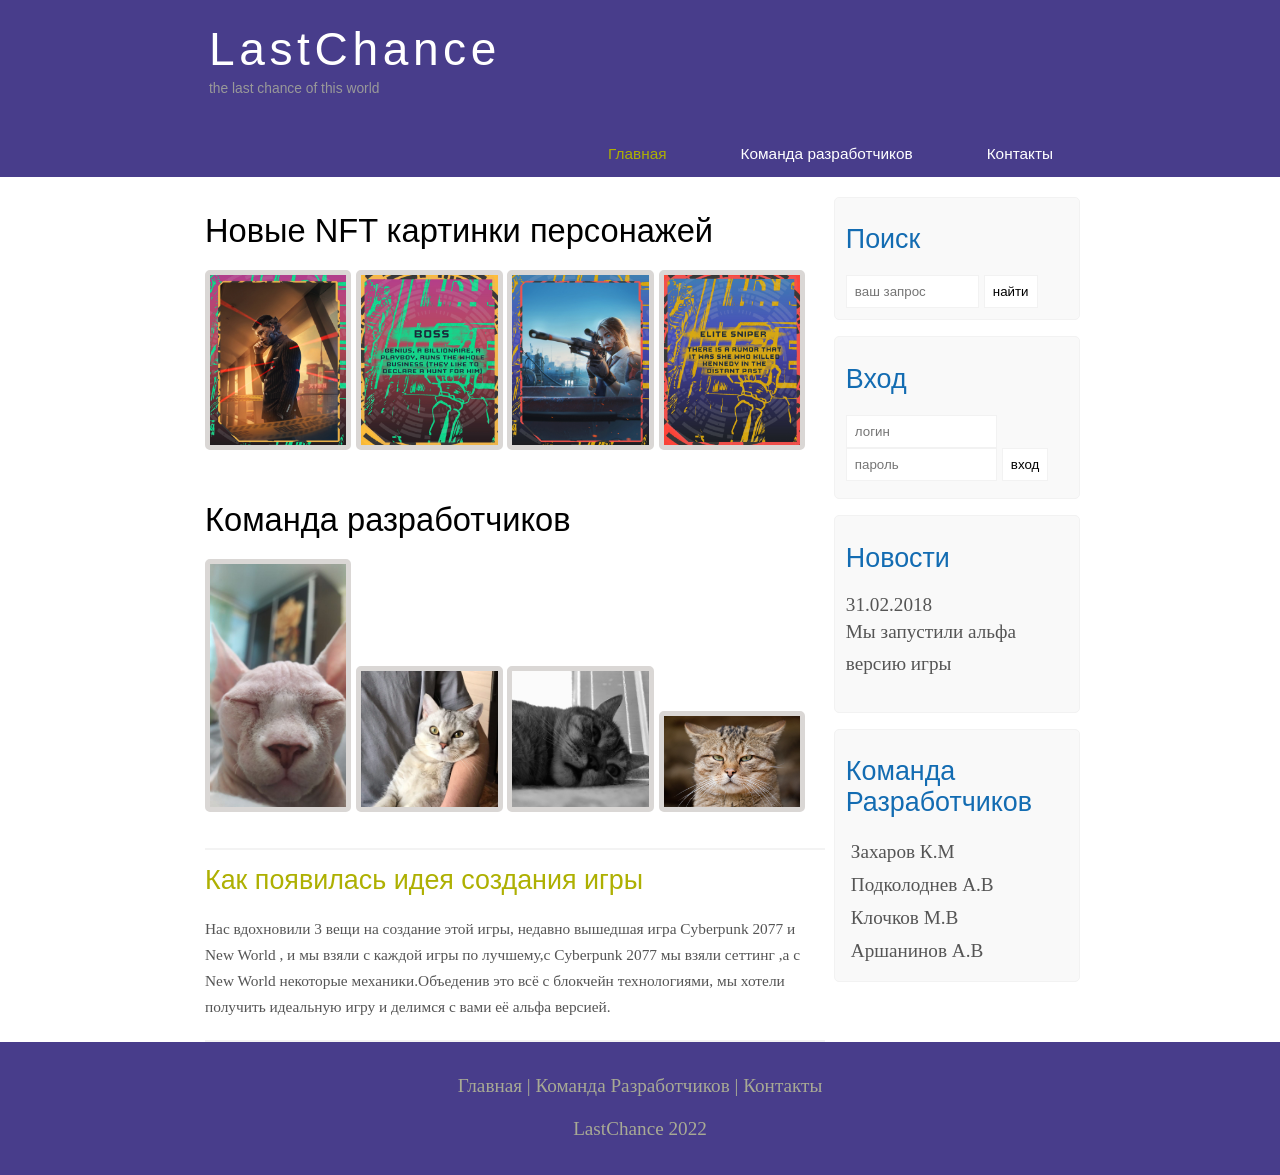
<file: index.html>
<!DOCTYPE html>
<html lang="en">
<head>
	<meta charset="UTF-8">
	<meta name="viewport" content="width=device-width, initial-scale=1.0">
	<title>Главная страница</title>
	<meta name="description" content="Киномонстр - это портал о кино" />
	<meta name="keywords" content="фильмы, фильмы онлайн, hd" />
	<link rel="stylesheet" href="assets/css/style.css">
</head>
<body>

	<div class="main">
		
		<div class="header">
			<div class="logo">
				<div class="logo_text">
					<h1><a href="index.html">LastChance</a></h1>
					<h2>the last chance of this world</h2>
				</div>
			</div>
			
			<div class="menubar">
				
				<ul class="menu">
					<li class="selected"><a href="index.html">Главная</a></li>	
					<li><a href="rating.html">Команда разработчиков</a></li>
					<li><a href="contact.html">Контакты</a></li>
				</ul>

			</div>

		</div>

			
		<div class="site_content">
			
			<div class="sidebar_container">
				
				<div class="sidebar">
					<h2>Поиск</h2>
					<form method="post" action="#" id="search_form" >
						<input type="search" name="search_field" placeholder="ваш запрос" />
						<input type="submit" class="btn" value="найти" />
					</form>
				</div>

				<div class="sidebar">
					<h2>Вход</h2>
					<form method="post" action="#" id="login">
						
						<input type="text" name="login_field" placeholder="логин" />
						<input type="password" name="password_field" placeholder="пароль" />
						<input type="submit" class="btn" value="вход" />
						<div class="lables_passreg_text">
							
						</div>

					</form>
				</div>

			<div class="sidebar">
					<h2>Новости</h2>
					<span>31.02.2018</span>
					<p>Мы запустили альфа версию игры</p>
				</div>

				<div class="sidebar">
					<h2>Команда Разработчиков</h2>
					<ul>
						<li>Захаров К.М<span class="rating_sidebar"></span></li>
						<li>Подколоднев А.В<span class="rating_sidebar"></span></li>
						<li>Клочков М.В<span class="rating_sidebar"></span></li>
						<li>Аршанинов А.В<span class="rating_sidebar"></span></li>
					</ul>
				</div>


			</div>

			<div class="content">
				
				<h1>Новые NFT картинки персонажей</h1>

				<div class="films_block">
					
					<a href="#"><img src="assets/img/boss.jpg"></a>
					<a href="#"><img src="assets/img/boss_back.jpg"></a>
					<a href="show.html"><img src="assets/img/Elite_sniper.jpg"></a>
					<a href="#"><img src="assets/img/Elite_sniper_back.jpg"></a>

				</div>

				<h1>Команда разработчиков</h1>

				<div class="films_block">
					
					<a href="#"><img src="assets/img/2_dev.jpg"></a>
					<a href="#"><img src="assets/img/1_dev.jpg"></a>
					<a href="#"><img src="assets/img/3_dev.jpg"></a>
					<a href="#"><img src="assets/img/4_dev.jpg"></a>

				</div>


				<div class="posts">
					
					<hr>
					<h2> <a href="#">Как появилась идея создания игры</a> </h2>
					<div class="posts_content">
						<p>
							Нас вдохновили 3 вещи на создание этой игры, недавно вышедшая игра Сyberpunk 2077 и New World , и мы взяли с каждой игры по лучшему,с Cyberpunk 2077 мы взяли сеттинг ,а с New World некоторые механики.Объеденив это всё с блокчейн технологиями, мы хотели получить идеальную игру и делимся с вами её альфа версией.  
						</p>
					</div>

					

					<hr>
		          

				</div>


			</div>

		</div>



	<div class="footer">
		<p>
			<a href="index.html">Главная</a> |
			<a href="rating.html">Команда Разработчиков</a> |
			<a href="contact.html">Контакты</a>
		</p>
		<p>LastChance 2022</p>
	</div>


	</div>
	
</body>
</html>
</file>
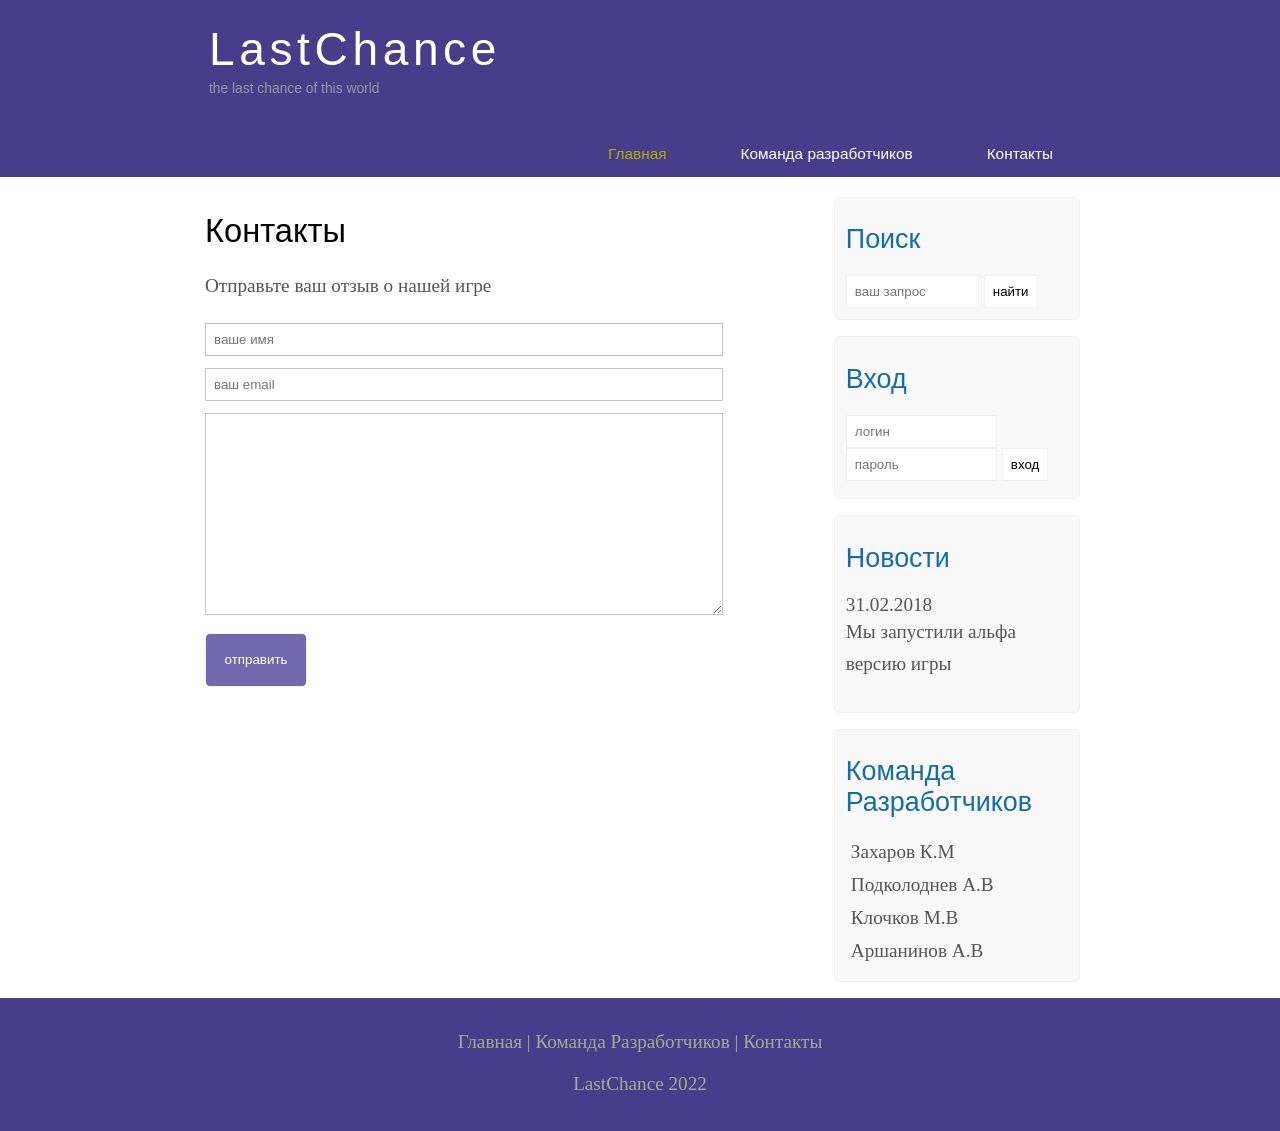
<file: contact.html>
<!DOCTYPE html>
<html lang="en">
<head>
	<meta charset="UTF-8">
	<meta name="viewport" content="width=device-width, initial-scale=1.0">
	<title>Контакты</title>
	<meta name="description" content="" />
	<meta name="keywords" content="" />
	<link rel="stylesheet" href="assets/css/style.css">
</head>
<body>

	<div class="main">
		
		<div class="header">
			<div class="logo">
				<div class="logo_text">
					<h1><a href="index.html">LastChance</a></h1>
					<h2>the last chance of this world</h2>
				</div>
			</div>
			
		<div class="menubar">
				
				<ul class="menu">
					<li class="selected"><a href="index.html">Главная</a></li>	
					<li><a href="rating.html">Команда разработчиков</a></li>
					<li><a href="contact.html">Контакты</a></li>
				</ul>

			</div>

		</div>

			
		<div class="site_content">
			
			<div class="sidebar_container">
				
				<div class="sidebar">
					<h2>Поиск</h2>
					<form method="post" action="#" id="search_form" >
						<input type="search" name="search_field" placeholder="ваш запрос" />
						<input type="submit" class="btn" value="найти" />
					</form>
				</div>

				<div class="sidebar">
					<h2>Вход</h2>
					<form method="post" action="#" id="login">
						
						<input type="text" name="login_field" placeholder="логин" />
						<input type="password" name="password_field" placeholder="пароль" />
						<input type="submit" class="btn" value="вход" />
						<div class="lables_passreg_text">
							
						</div>

					</form>
				</div>

				<div class="sidebar">
					<h2>Новости</h2>
					<span>31.02.2018</span>
					<p>Мы запустили альфа версию игры</p>
				</div>

				<div class="sidebar">
					<h2>Команда Разработчиков</h2>
					<ul>
						<li>Захаров К.М<span class="rating_sidebar"></span></li>
						<li>Подколоднев А.В<span class="rating_sidebar"></span></li>
						<li>Клочков М.В<span class="rating_sidebar"></span></li>
						<li>Аршанинов А.В<span class="rating_sidebar"></span></li>
					</ul>
				</div>

			</div>

			<div class="content">
				
				<h1>Контакты</h1>
				<p>Отправьте ваш отзыв о нашей игре</p>
	
				<div class="send send_contact">	
					<form method="post" action="#" id="contact">
						<input type="text" name="review_name" placeholder="ваше имя">
						<input type="text" name="review_email" placeholder="ваш email">
						<textarea name="review_text"></textarea>
						<input class="btn" type="submit" value="отправить">
					</form>
				</div>


			

			</div>

		</div>




<div class="footer">
		<p>
			<a href="index.html">Главная</a> |
			<a href="rating.html">Команда Разработчиков</a> |
			<a href="contact.html">Контакты</a>
		</p>
		<p>LastChance 2022</p>
	</div>


	</div>
	
</body>
</html>
</file>
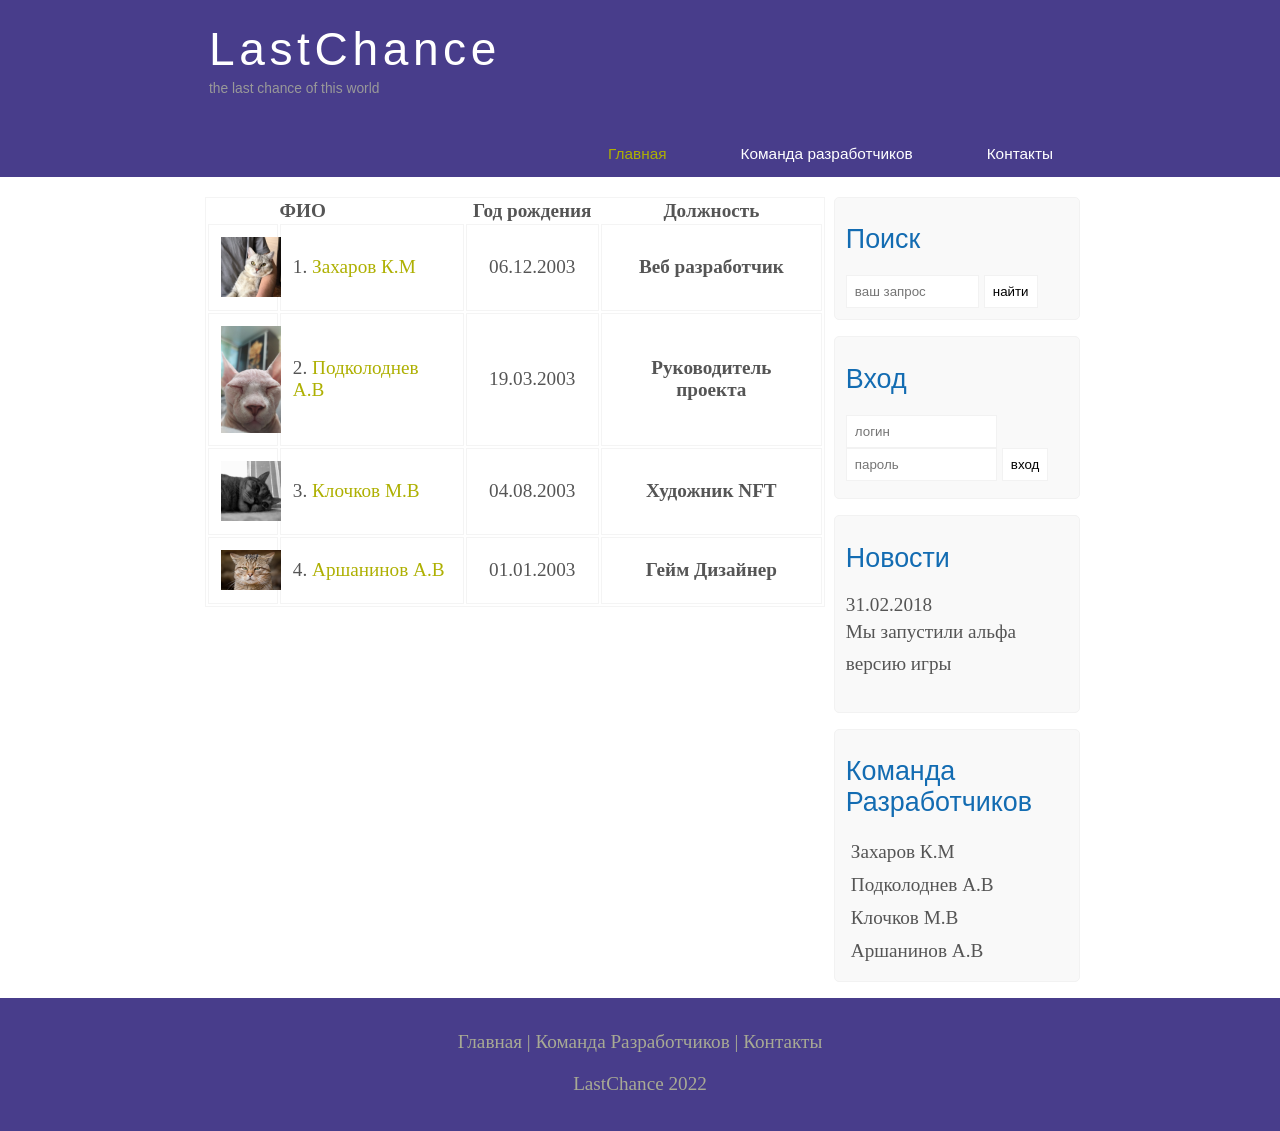
<file: rating.html>
<!DOCTYPE html>
<html lang="en">
<head>
	<meta charset="UTF-8">
	<meta name="viewport" content="width=device-width, initial-scale=1.0">
	<title>Рейтинг фильмов</title>
	<meta name="description" content="" />
	<meta name="keywords" content="" />
	<link rel="stylesheet" href="assets/css/style.css">
</head>
<body>

	<div class="main">
		
		<div class="header">
			<div class="logo">
				<div class="logo_text">
					<h1><a href="index.html">LastChance</a></h1>
					<h2>the last chance of this world</h2>
				</div>
			</div>
			<div class="menubar">
				
				<ul class="menu">
					<li class="selected"><a href="index.html">Главная</a></li>	
					<li><a href="rating.html">Команда разработчиков</a></li>
					<li><a href="contact.html">Контакты</a></li>
				</ul>

			</div>

		</div>

			
		<div class="site_content">
			
			<div class="sidebar_container">
				
				<div class="sidebar">
					<h2>Поиск</h2>
					<form method="post" action="#" id="search_form" >
						<input type="search" name="search_field" placeholder="ваш запрос" />
						<input type="submit" class="btn" value="найти" />
					</form>
				</div>

				<div class="sidebar">
					<h2>Вход</h2>
					<form method="post" action="#" id="login">
						
						<input type="text" name="login_field" placeholder="логин" />
						<input type="password" name="password_field" placeholder="пароль" />
						<input type="submit" class="btn" value="вход" />
						<div class="lables_passreg_text">
							
						</div>

					</form>
				</div>


			<div class="sidebar">
					<h2>Новости</h2>
					<span>31.02.2018</span>
					<p>Мы запустили альфа версию игры</p>
				</div>

			<div class="sidebar">
					<h2>Команда Разработчиков</h2>
					<ul>
						<li>Захаров К.М<span class="rating_sidebar"></span></li>
						<li>Подколоднев А.В<span class="rating_sidebar"></span></li>
						<li>Клочков М.В<span class="rating_sidebar"></span></li>
						<li>Аршанинов А.В<span class="rating_sidebar"></span></li>
					</ul>
				</div>


			</div>

			<div class="content">
				
				<table>
					
					<tr>
						<th></th>
						<th>ФИО</th>
						<th class="center">Год рождения</th>
						<th class="center">Должность</th>
					</tr>
					<tr>
						<td class="center"><img src="assets/img/1_dev.jpg"></td>
						<td>1. <a href="show.html">Захаров К.М</a></td>
						<td class="center">06.12.2003</td>
						<td class="center rating">Веб разработчик</td>
					</tr>
					<tr>
						<td class="center"><img src="assets/img/2_dev.jpg"></td>
						<td>2. <a href="#">Подколоднев А.В</a> </td>
						<td class="center">19.03.2003</td>
						<td class="rating center">Руководитель проекта</td>
					</tr>
					<tr>
						<td class="center"><img src="assets/img/3_dev.jpg"></td>
						<td>3. <a href="#">Клочков М.В</a></td>
						<td class="center">04.08.2003</td>
						<td class="rating center">Художник NFT</td>
					</tr>
					<tr>
						<td class="center"><img src="assets/img/4_dev.jpg"></td>
						<td>4. <a href="#">Аршанинов А.В</a></td>
						<td class="center">01.01.2003</td>
						<td class="rating center">Гейм Дизайнер</td>
					</tr>

				</table>

			</div>

		</div>




	<div class="footer">
		<p>
			<a href="index.html">Главная</a> |
			<a href="rating.html">Команда Разработчиков</a> |
			<a href="contact.html">Контакты</a>
		</p>
		<p>LastChance 2022</p>
	</div>



	</div>
	
</body>
</html>
</file>
<file: assets/css/style.css>
* {
  margin: 0;
  padding: 0;
}

body {
  font-size: 1.2em;
  background-color: #fff;
  color: #555;
}

p {
  padding: 0 0 20px 0;
  line-height: 1.7em;
}

input[type="text"], input[type="password"], input[type="search"] {
  color: #5d5d5d;
  width: 60%;
  padding: 8px;
} 

input, textarea {
  outline: none;
  border: none;
  border: solid 1px #f2f2f2;
}

h1, h2 {
  font: normal 170% 'century gothic', arial;
  margin: 0 0 15px 0;
  padding: 15px 0 5px 0;
  color: #000;
}

h2 {
  font-size: 140%;
}

a, a:hover {
  outline: none;
  text-decoration: underline;
  color: #aeb002;
}

ul {
  margin: 2px 0 22px 17px;
}

ul li {
  margin: 0 0 6px 0;
  padding: 0 0 4px 5px;
  line-height: 1.5em;
}


.header {
  background-color: darkslateblue;
  height: 177px;
  font-size: 0.8em;
  margin-left: 0px;
  margin-right: 0px;
  min-width: 900px;
}

.main, .logo, .menubar, .site_content, .footer {
  margin-left: auto;
  margin-right: auto;
}

.logo {
  width: 880px;
  padding-bottom: 40px;
}

.logo h1, .logo h2 {
  font: normal 300% 'century gothic', arial, sans-serif;
  margin: 0 0 0 9px;
}

.logo_text h1, .logo_text h1 a, .logo_text h1 a:hover {
  padding: 22px 0 0 0;
  color: #fff;
  letter-spacing: 0.1em;
  text-decoration: none;
}

.logo_text h2 {
  font-size: 0.9em;
  padding: 4px 0 0 0;
  color: #999;
}

.menubar {
  width: 900px;
  height: 46px;
}

ul.menu {
  float: right;
}

ul.menu li {
  float: left;
  padding: 0 0 0 9px;
  list-style: none;
  margin: 1px 2px 0 0;
}

ul.menu li a {
  font: normal 100% 'trebuchet ms', sans-serif;
  display: block;
  height: 20px;
  padding: 6px 35px 5px 28px;
  color: #fff;
  text-decoration: none;
}

ul.menu li.selected a {
  color: #aeb002;
}

ul.menu li a:hover {
  color: #e4ec04;
}

hr {
  border: solid 1px #f3f3f3;
}

.site_content {
  width: 880px;
  overflow:hidden;
  margin: 20px auto 0 auto;
  background-color: white;
}

.sidebar_container {
  float: right;;
  width: 224px;
}

.sidebar {
  float: right;
  width: 222px;
  padding: 5%;
  margin: 0 0 16px 0;
  border: solid 1px #f2f2f2;
  border-radius: 5px;
  background-color: #f9f9f9;
}

.btn {
  padding: 8px;
  background-color: white;
  cursor:pointer;
}

.sidebar h2 {
  color: #136cb2;
}

.lables_passreg_text {
  font-size: 0.7em;
  margin-top: 3%;
  margin-left: 2%;
}

.sidebar ul {
  margin: 0;
}

.sidebar ul li {
  list-style-type: none;
  margin: 0 0 0 0;
}

.sidebar .rating_sidebar {
  float: right;
}


.content {
  text-align: left;
  width: 620px;
  padding: 0 0 0 5px;
  float: left;
}

.content a {
  text-decoration: none;
}

.films_block {
  margin-bottom: 5%;
}

.films_block img {
  border-radius: 5px;
  border: solid 5px #dad7d5;
  width: 22%;
} 

.posts .posts_content {
  font-size: 0.8em;
}


/* Страница просмотра фильма */

.info_film_page {
  margin-top: 2%;
  margin-bottom: 4%;
}

.info_film_page .label {
  font-size: 1.2em;
}

.info_film_page .value {
  font-size: 1em;
  color: #49945A;
  margin-right: 3%;
}

.descriptions_film {
  margin-bottom: 15%;
}

.descriptions_film img{
  float:left;
  margin-right: 2%;
  border-radius: 5px;
  border: solid 5px #dad7d5;
}

.reviews {
  margin-bottom: 4%;
  font-size: 0.9em;
}

.reviews .review_name {
  background-color: #7268AD;
  color: white;
  padding: 1%;
  border-top-left-radius: 5px;
  border-top-right-radius: 5px;
}

.reviews .review_text {
  padding-top: 2%;
  padding-bottom: 2%; 
  padding-left: 2%;
}

.send {
  margin-bottom: 4%;
}

.send input[type="text"], textarea {
  border: solid 1px #C3C3C3;
  margin-bottom: 2%;
}

.send input[type="text"]{
  width: 98%;
}

.send textarea {
  width: 624px;
  height: 200px;
}

.send input[type="submit"]{
  background-color: #7268AD;
  padding: 3%;
  color: white;
  border-radius: 5px;
}



.send_contact input[type="text"] {
  width: 500px;
}

.send_contact textarea {
  width: 516px;
}



.info_film {
  margin-bottom: 5%;
  background-color: #f9f9f9;
  padding: 5%;
  height: 270px;
}

.info_film img {
  float: left;
  margin-right: 2%;
  border-radius: 5px;
  border: solid 5px #dad7d5;
  width: 25%;
}

.button {
  background-color: #7268ad;
  padding: 2%;
  color: white;
  border-radius: 5px;
  float: right;
  margin-top: 5%;
  clear: both;
  font-size: 0.8em;
}

.button a {
  color: white;
}


table {
  width: 100%;
  border: solid 1px #f4f4f4;
}

td {
  padding: 2%;
  border: solid 1px #f4f4f4;
}

td img {
  width: 60px;
  vertical-align: middle;
}

.center {
  text-align: center;
}

.rating {
  font-weight: bold;
}

.footer {
  width: 100%;
  height: 100px;
  padding: 28px 0 5px 0;
  text-align: center;
  background-color: darkslateblue;
  color: #a8aa94;
  margin-left: 0px;
  margin-right: 0px;
  min-width: 900px;
}

.footer a {
  color: #a8aa94;
  text-decoration: none;
}

.footer a:hover {
  color: #fff;
  text-decoration: none;
}

.footer p {
  padding: 0 0 10px 0;
}


/* CSS Mobile */

@media only screen
and (min-device-width : 320px)
and (max-device-width : 568px) {

  .header {
    background-color: #257965;
    min-width: 100%;
    height: 20%;
    text-align: center;
  }

  .logo {
    width: 100%;
  }

  .site_content {
    width: 100%;
  }

  .menubar {
    width: 100%;
    height: 100%;
  }

  .content {
    width: 100%;
    text-align: center;
  }

  .site_content { 
    width: 100%;
    text-align: center;
  }
  
  .sidebar_container {
    display: none;
  }

  .footer {
    display: none;
  }

  ul.menu {
    float: none;
  }

  ul.menu li {
    margin: 0;
    padding: 0;
    float: none;
  }

  .logo h1 {
    font: normal 235% 'century gothic', arial, sans-serif;
  }

  .logo h2 {
    font: normal 100% 'century gothic', arial, sans-serif;
    color:white;
  }

  .content h1, h2 {
    font: normal 110% 'century gothic', arial;
  }

  .films_block img {
    width: 43%;
  }

  .posts_content p {
    line-height: 1.5em;
    padding: 3%;
    text-align: left;
  }

  .posts p {
    font-size: 120%;
  }

  /* fimls page */
  .info_film {
    float:none;
    height: 100%;
  }

  .info_film img {
    width: 90%;
    margin-bottom: 5%;
  }

  .button {
    float: none;
  }

  /* rating page */
  table {
    display: block;
  }

  th {
    font-size: 75%;
  }

  td {
    padding: 0;
    margin: 0;
    font-size: 95%;
    text-align: left;
  }

  /* show page */
  iframe {
    width: 88%;
    height: 100%;
  }

  .descriptions_film {
    width: 90%;
    text-align: left;
    margin-left: 2%;
  }
  
  .descriptions_film img {
    float: none;
    width: 73%;
    display: block;
    margin: 0;
    padding: 0;
    margin-left: 11%;
    margin-bottom: 7%;
  }

  .reviews {
    text-align: left;
    width: 96%;
  }

  .send input[type="text"] {
    width: 80%;
  }

  .send textarea {
    width: 85%;
  }





}
</file>
